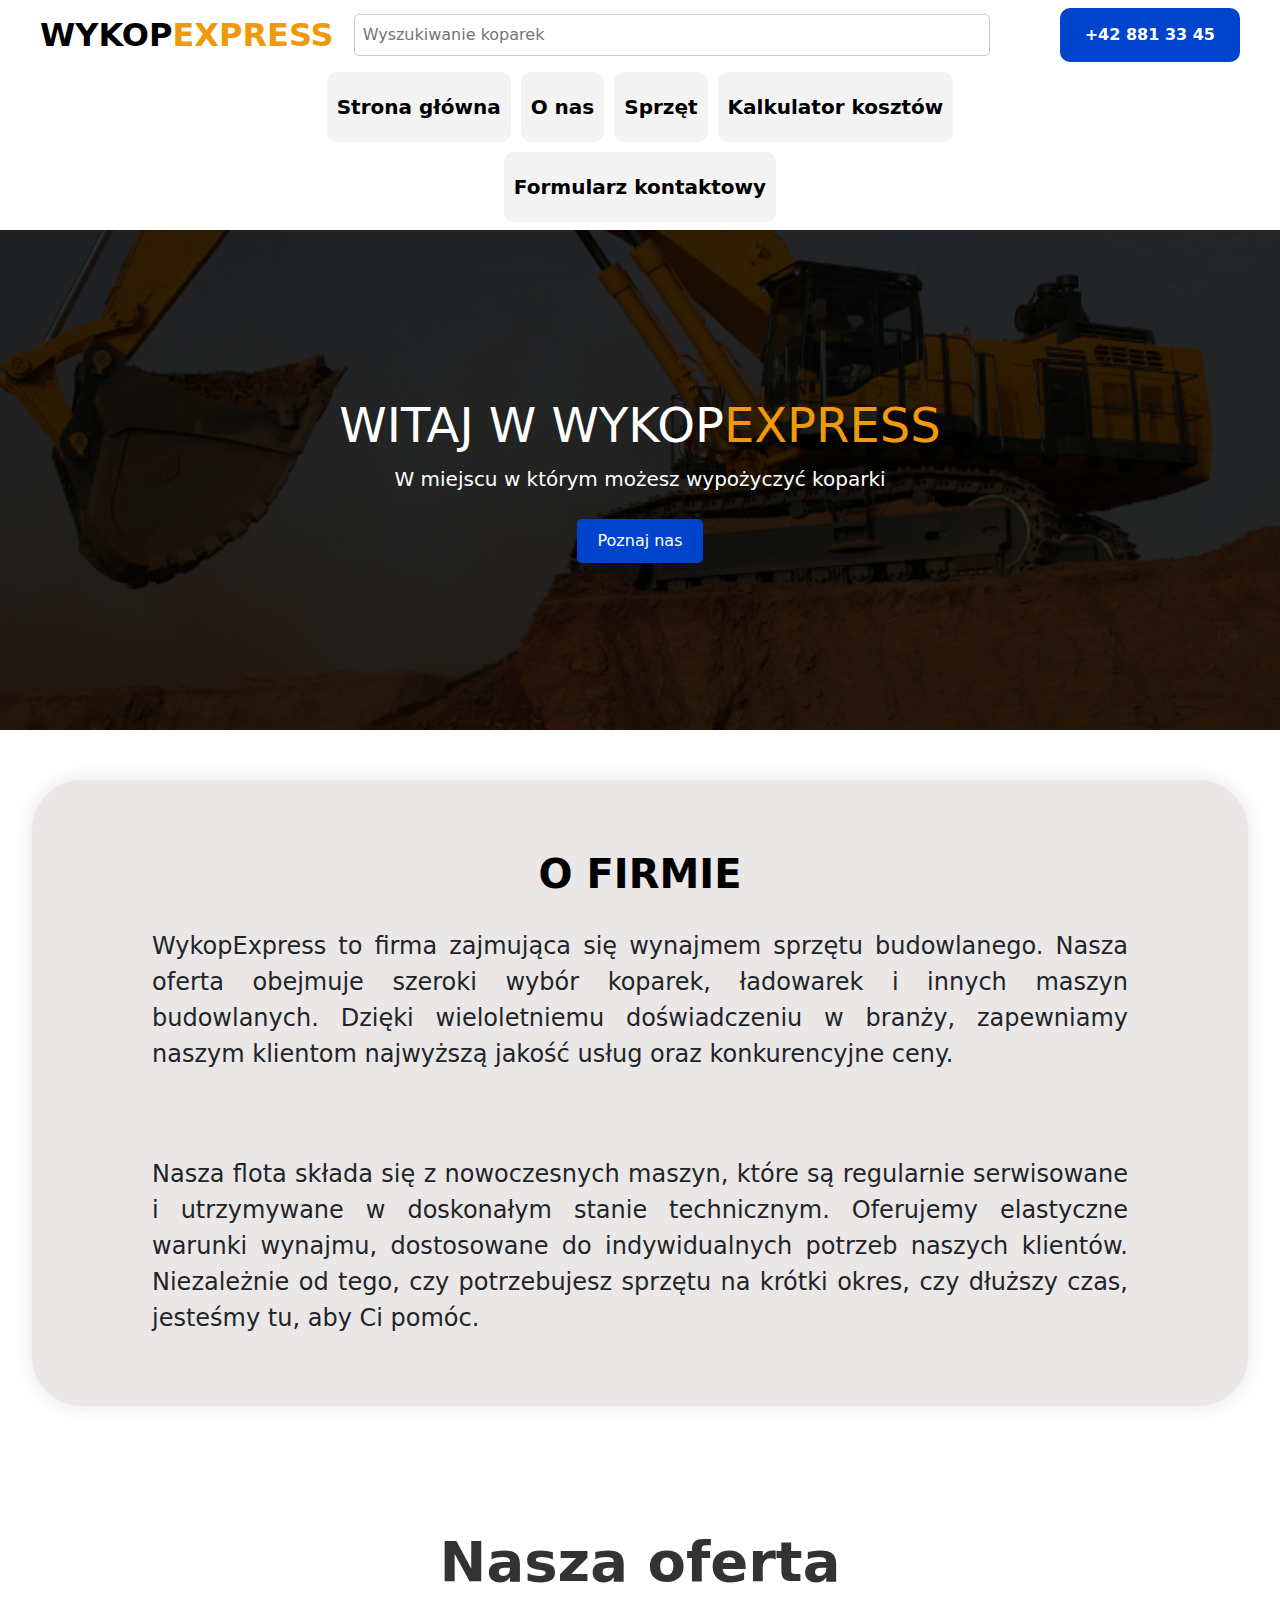
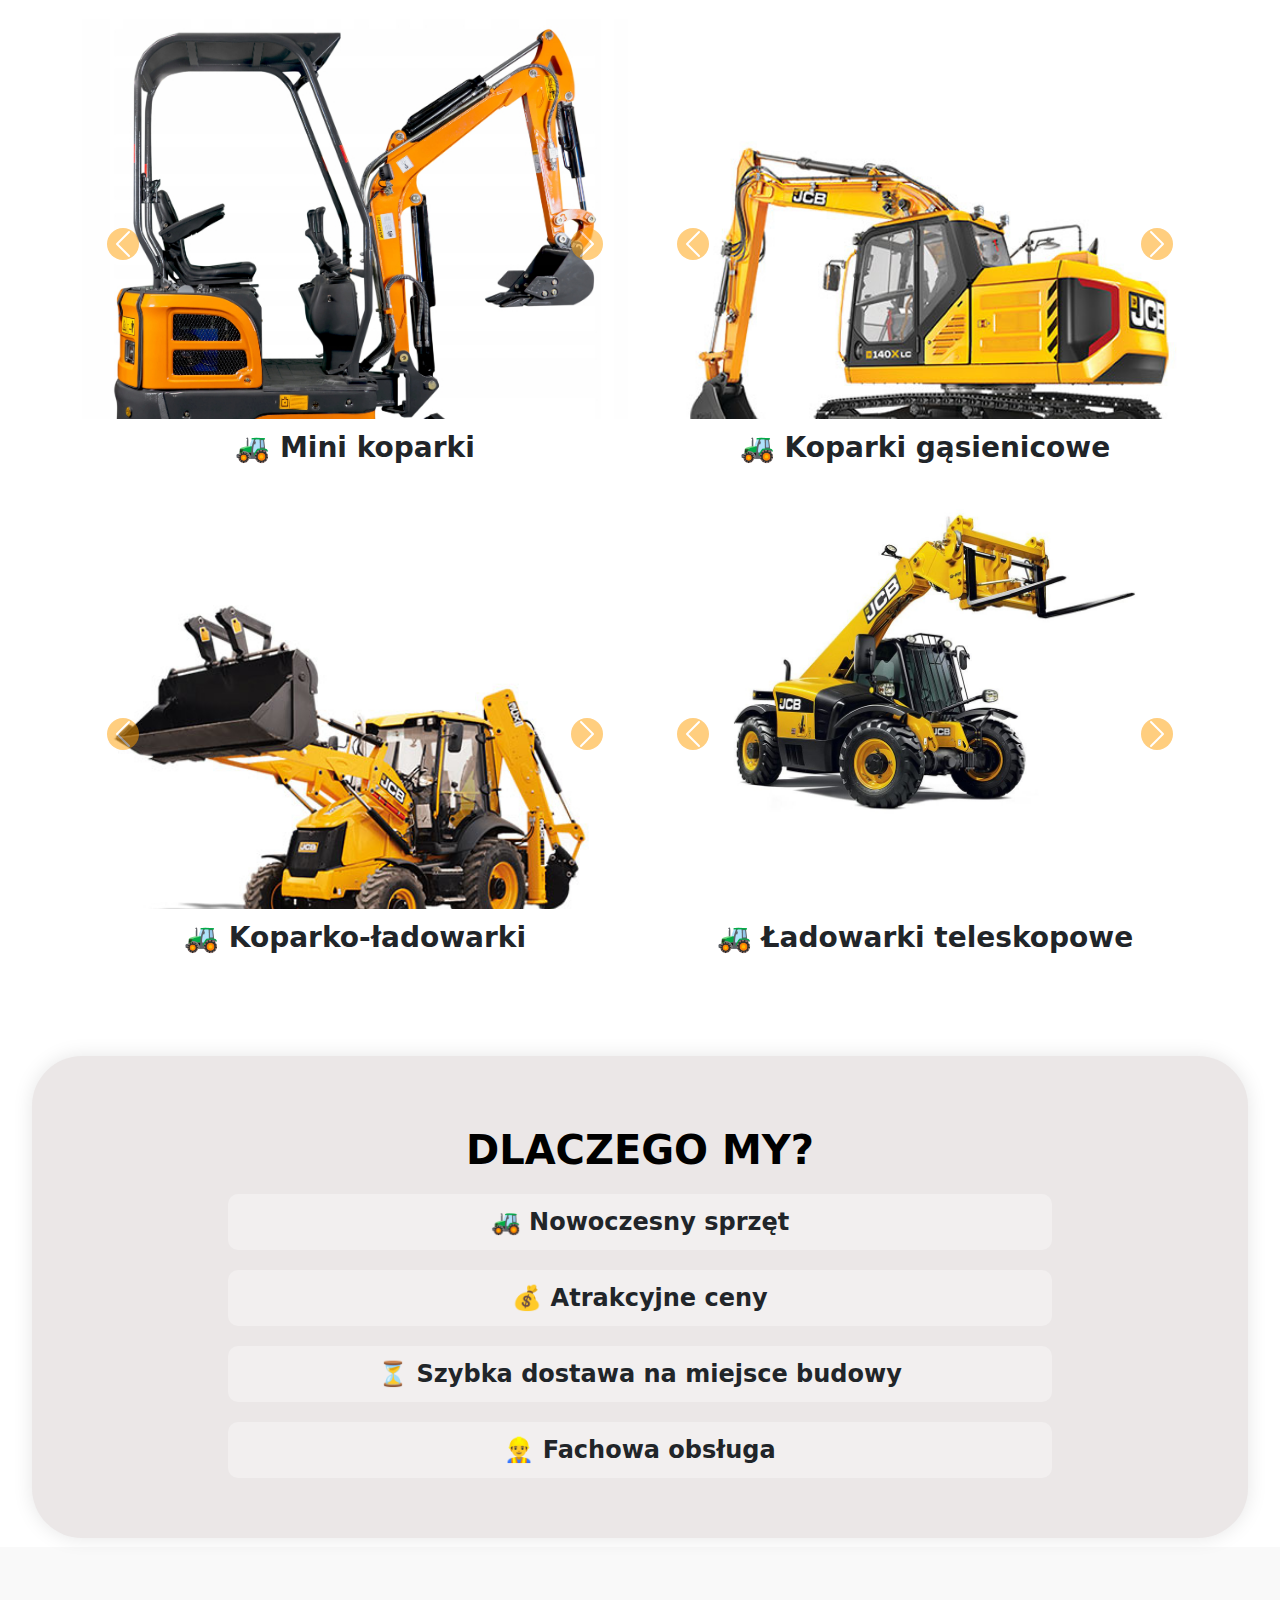
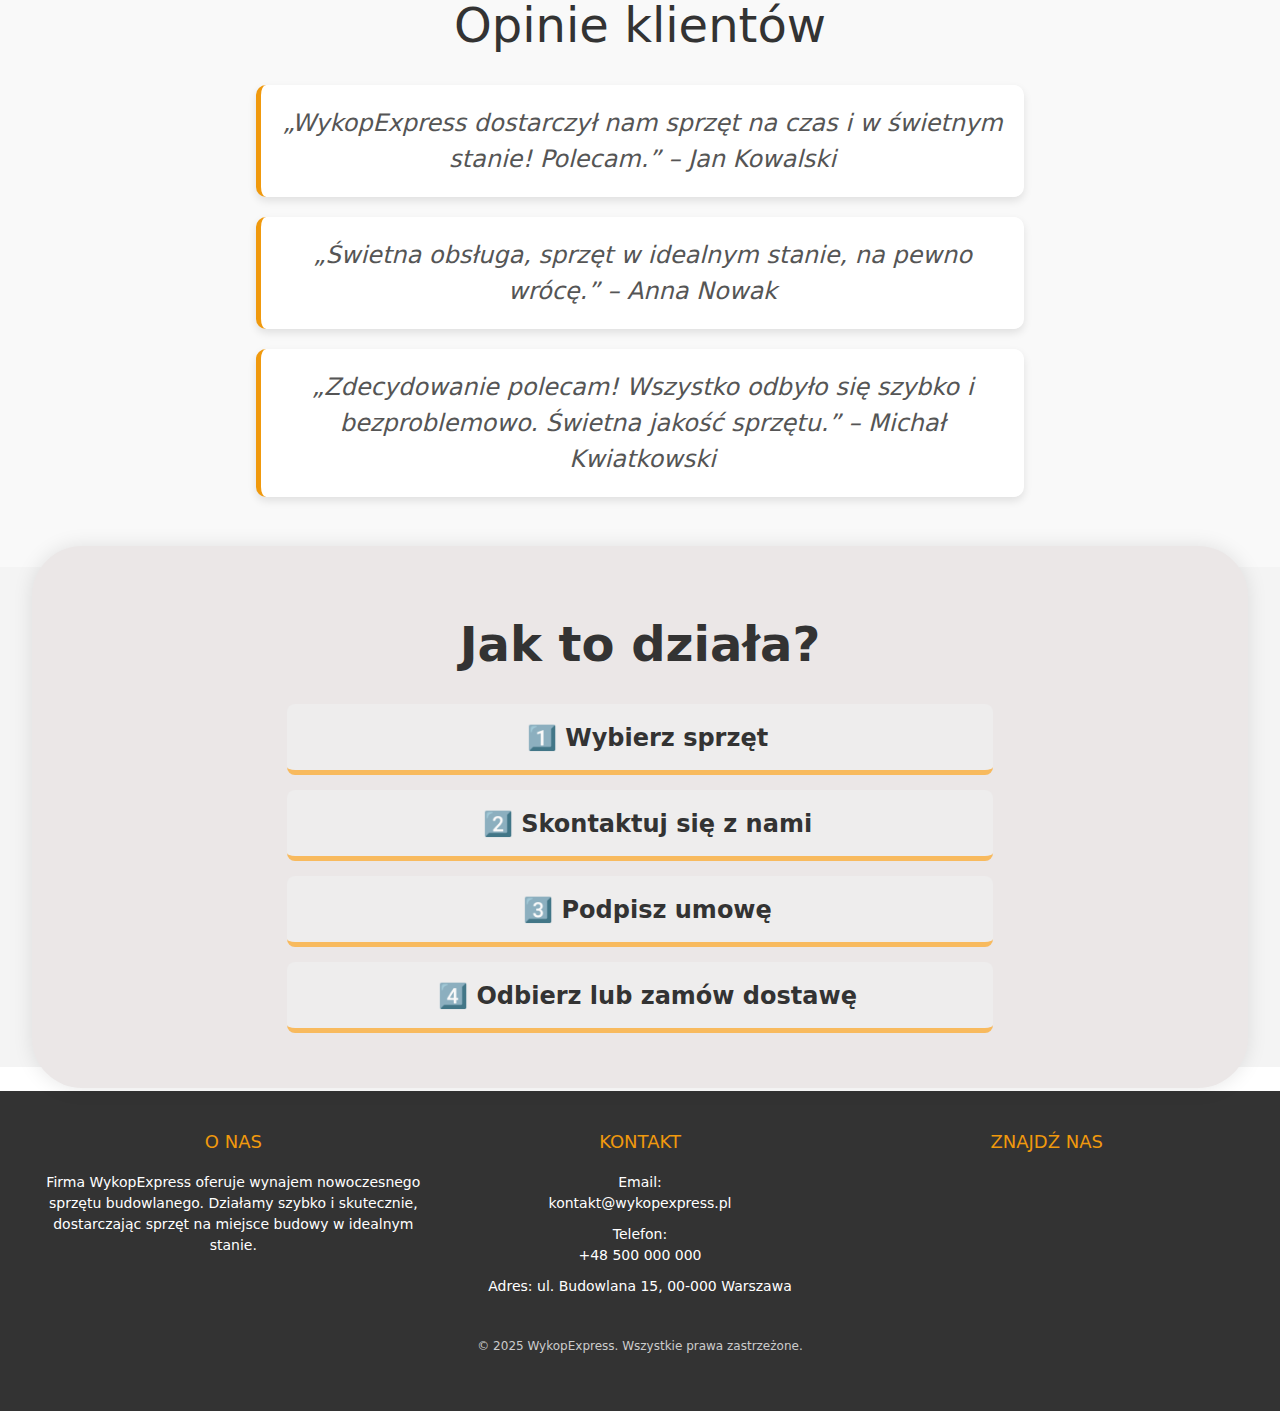
<file: index.html>
<!DOCTYPE html>
<html lang="pl">

<head>
    <meta charset="UTF-8">
    <meta name="viewport" content="width=device-width, initial-scale=1.0">
    <title>WykopExpress</title>
    <link rel="stylesheet" href="style.css">
    <link rel="preconnect" href="https://fonts.googleapis.com">
    <link rel="preconnect" href="https://fonts.gstatic.com" crossorigin>
    <link href="https://fonts.googleapis.com/css2?family=Roboto+Condensed:ital,wght@0,100..900;1,100..900&display=swap"
        rel="stylesheet">
    <link href="https://cdn.jsdelivr.net/npm/bootstrap@5.3.3/dist/css/bootstrap.min.css" rel="stylesheet"
        integrity="sha384-QWTKZyjpPEjISv5WaRU9OFeRpok6YctnYmDr5pNlyT2bRjXh0JMhjY6hW+ALEwIH" crossorigin="anonymous">
</head>

<body>
    <nav class="navbar">
        <div class="nav-container">
            <div class="logo">WYKOP<span class="main-color">EXPRESS</span></div>
            <div class="search-bar">
                <input type="text" placeholder="Wyszukiwanie koparek">
            </div>
            <a href="#" class="contact">+42 881 33 45</a>
        </div>
        <div class="menu">
            <a href="#">Strona główna</a>
            <a href="onas.html">O nas</a>
            <a href="sprzet.html">Sprzęt</a>
            <a href="kalkulator.html">Kalkulator kosztów</a>
            <a href="formularz.html">Formularz kontaktowy</a>
        </div>
    </nav>

    <section class="hero-img" id="home">
        <div class="hero-text">
            <h1>Witaj w Wykop<span class="main-color">EXPRESS</span></h1>
            <p>W miejscu w którym możesz wypożyczyć koparki</p>
            <a href="#" class="hero-button">Poznaj nas</a>
        </div>
        <div class="hero-shadow"></div>
    </section>
    <section class="o-nas">
        <div class="back">
            <h1 class="maintext">O firmie</h1>
            <p class="text-p">WykopExpress to firma zajmująca się wynajmem sprzętu budowlanego. Nasza oferta obejmuje
                szeroki wybór koparek, ładowarek i innych maszyn budowlanych. Dzięki wieloletniemu doświadczeniu w
                branży, zapewniamy naszym klientom najwyższą jakość usług oraz konkurencyjne ceny.</p><br>
            <p class="text-p">Nasza flota składa się z nowoczesnych maszyn, które są regularnie serwisowane i
                utrzymywane w doskonałym stanie technicznym. Oferujemy elastyczne warunki wynajmu, dostosowane do
                indywidualnych potrzeb naszych klientów. Niezależnie od tego, czy potrzebujesz sprzętu na krótki okres,
                czy dłuższy czas, jesteśmy tu, aby Ci pomóc.</p>
        </div>
    </section><br>

    <section class="offer-section container text-center py-5">
        <h1 class="offer-title display-4 mb-4 fw-bold">Nasza oferta</h1>
        <div class="row justify-content-center">
            <div class="col-md-6 mb-4">
                <div id="miniKoparkaCarousel" class="carousel slide" data-bs-ride="carousel">
                    <div class="carousel-inner">
                        <div class="carousel-item active">
                            <img src="./img/mini1.jpg" class="d-block w-100" alt="Mini koparka 1">
                        </div>
                        <div class="carousel-item">
                            <img src="./img/mini2.jpg" class="d-block w-100" alt="Mini koparka 2">
                        </div>
                        <div class="carousel-item">
                            <img src="./img/mini3.jpg" class="d-block w-100" alt="Mini koparka 3">
                        </div>
                    </div>
                    <button class="carousel-control-prev" type="button" data-bs-target="#miniKoparkaCarousel" data-bs-slide="prev">
                        <span class="carousel-control-prev-icon" aria-hidden="true"></span>
                        <span class="visually-hidden">Previous</span>
                    </button>
                    <button class="carousel-control-next" type="button" data-bs-target="#miniKoparkaCarousel" data-bs-slide="next">
                        <span class="carousel-control-next-icon" aria-hidden="true"></span>
                        <span class="visually-hidden">Next</span>
                    </button>
                    <p class="mt-2 fw-bold fs-3">🚜 Mini koparki</p>
                </div>
            </div>
            <div class="col-md-6 mb-4">
                <div id="koparkaGasienicowaCarousel" class="carousel slide" data-bs-ride="carousel">
                    <div class="carousel-inner">
                        <div class="carousel-item active">
                            <img src="./img/gas1.jpg" class="d-block w-100" alt="Koparka gąsienicowa 1">
                        </div>
                        <div class="carousel-item">
                            <img src="./img/gas2.jpg" class="d-block w-100" alt="Koparka gąsienicowa 2">
                        </div>
                        <div class="carousel-item">
                            <img src="./img/gas3.jpg" class="d-block w-100" alt="Koparka gąsienicowa 3">
                        </div>
                    </div>
                    <button class="carousel-control-prev" type="button" data-bs-target="#koparkaGasienicowaCarousel" data-bs-slide="prev">
                        <span class="carousel-control-prev-icon" aria-hidden="true"></span>
                        <span class="visually-hidden">Previous</span>
                    </button>
                    <button class="carousel-control-next" type="button" data-bs-target="#koparkaGasienicowaCarousel" data-bs-slide="next">
                        <span class="carousel-control-next-icon" aria-hidden="true"></span>
                        <span class="visually-hidden">Next</span>
                    </button>
                    <p class="mt-2 fw-bold fs-3" >🚜 Koparki gąsienicowe</p>
                </div>
            </div>
            <div class="col-md-6 mb-4">
                <div id="koparkoLadowarkaCarousel" class="carousel slide" data-bs-ride="carousel">
                    <div class="carousel-inner">
                        <div class="carousel-item active">
                            <img src="./img/lad1.jpg" class="d-block w-100" alt="Koparko-ładowarka 1">
                        </div>
                        <div class="carousel-item">
                            <img src="./img/lad2.jpg" class="d-block w-100" alt="Koparko-ładowarka 2">
                        </div>
                        <div class="carousel-item">
                            <img src="./img/lad3.jpg" class="d-block w-100" alt="Koparko-ładowarka 3">
                        </div>
                    </div>
                    <button class="carousel-control-prev" type="button" data-bs-target="#koparkoLadowarkaCarousel" data-bs-slide="prev">
                        <span class="carousel-control-prev-icon" aria-hidden="true"></span>
                        <span class="visually-hidden">Previous</span>
                    </button>
                    <button class="carousel-control-next" type="button" data-bs-target="#koparkoLadowarkaCarousel" data-bs-slide="next">
                        <span class="carousel-control-next-icon" aria-hidden="true"></span>
                        <span class="visually-hidden">Next</span>
                    </button>
                    <p class="mt-2 fw-bold fs-3">🚜 Koparko-ładowarki</p>
                </div>
            </div>
            <div class="col-md-6 mb-4">
                <div id="ladowarkaTeleskopowaCarousel" class="carousel slide" data-bs-ride="carousel">
                    <div class="carousel-inner">
                        <div class="carousel-item active">
                            <img src="./img/tel1.jpg" class="d-block w-100" alt="Ładowarka teleskopowa 1">
                        </div>
                        <div class="carousel-item">
                            <img src="./img/tel2.jpg" class="d-block w-100" alt="Ładowarka teleskopowa 2">
                        </div>
                        <div class="carousel-item">
                            <img src="./img/tel3.jpg" class="d-block w-100" alt="Ładowarka teleskopowa 3">
                        </div>
                    </div>
                    <button class="carousel-control-prev" type="button" data-bs-target="#ladowarkaTeleskopowaCarousel" data-bs-slide="prev">
                        <span class="carousel-control-prev-icon" aria-hidden="true"></span>
                        <span class="visually-hidden">Previous</span>
                    </button>
                    <button class="carousel-control-next" type="button" data-bs-target="#ladowarkaTeleskopowaCarousel" data-bs-slide="next">
                        <span class="carousel-control-next-icon" aria-hidden="true"></span>
                        <span class="visually-hidden">Next</span>
                    </button>
                    <p class="mt-2 fw-bold fs-3">🚜 Ładowarki teleskopowe</p>
                </div>
            </div>
        </div>
    </section>
    


    <section class="section3">
        <div class="back">
            <h1 class="maintext">Dlaczego my?</h1>
            <ul class="text-section3">
                <li>🚜 Nowoczesny sprzęt</li>
                <li>💰 Atrakcyjne ceny</li>
                <li>⏳ Szybka dostawa na miejsce budowy</li>
                <li>👷‍♂️ Fachowa obsługa</li>
            </ul>
        </div>
    </section>


    <section class="opinie-klientow">

        <h1>Opinie klientów</h1>
        <blockquote>
            <p>„WykopExpress dostarczył nam sprzęt na czas i w świetnym stanie! Polecam.” – Jan Kowalski</p>
        </blockquote>
        <blockquote>
            <p>„Świetna obsługa, sprzęt w idealnym stanie, na pewno wrócę.” – Anna Nowak</p>
        </blockquote>
        <blockquote>
            <p>„Zdecydowanie polecam! Wszystko odbyło się szybko i bezproblemowo. Świetna jakość sprzętu.” – Michał
                Kwiatkowski</p>
        </blockquote>
    </section>


    <section class="jak-to-dziala">
        <div class="back">
            <h1>Jak to działa?</h1>
            <ol>
                <li>1️⃣ Wybierz sprzęt</li>
                <li>2️⃣ Skontaktuj się z nami</li>
                <li>3️⃣ Podpisz umowę</li>
                <li>4️⃣ Odbierz lub zamów dostawę</li>
            </ol>
        </div>
    </section> <br>
    <footer class="footer">
        <div class="footer-container">
            <div class="footer-section">
                <h2>O nas</h2>
                <p>Firma WykopExpress oferuje wynajem nowoczesnego sprzętu budowlanego. Działamy szybko i skutecznie,
                    dostarczając sprzęt na miejsce budowy w idealnym stanie.</p>
            </div>

            <div class="footer-section">
                <h2>Kontakt</h2>
                <p>Email: <a href="mailto:kontakt@wykopexpress.pl">kontakt@wykopexpress.pl</a></p>
                <p>Telefon: <a href="tel:+48500000000">+48 500 000 000</a></p>
                <p>Adres: ul. Budowlana 15, 00-000 Warszawa</p>
            </div>

            <div class="footer-section">
                <h2>Znajdź nas</h2>
                <div class="social-icons">
                    <a href="#" class="fab fa-facebook-f" target="_blank"></a>
                    <a href="#" class="fab fa-twitter" target="_blank"></a>
                    <a href="#" class="fab fa-instagram" target="_blank"></a>
                    <a href="#" class="fab fa-linkedin-in" target="_blank"></a>
                </div>
            </div>
        </div>

        <div class="footer-bottom">
            <p>&copy; 2025 WykopExpress. Wszystkie prawa zastrzeżone.</p>
        </div>
    </footer>


</body>
<script src="https://cdn.jsdelivr.net/npm/bootstrap@5.3.3/dist/js/bootstrap.bundle.min.js" integrity="sha384-YvpcrYf0tY3lHB60NNkmXc5s9fDVZLESaAA55NDzOxhy9GkcIdslK1eN7N6jIeHz" crossorigin="anonymous"></script>

</html>
</file>
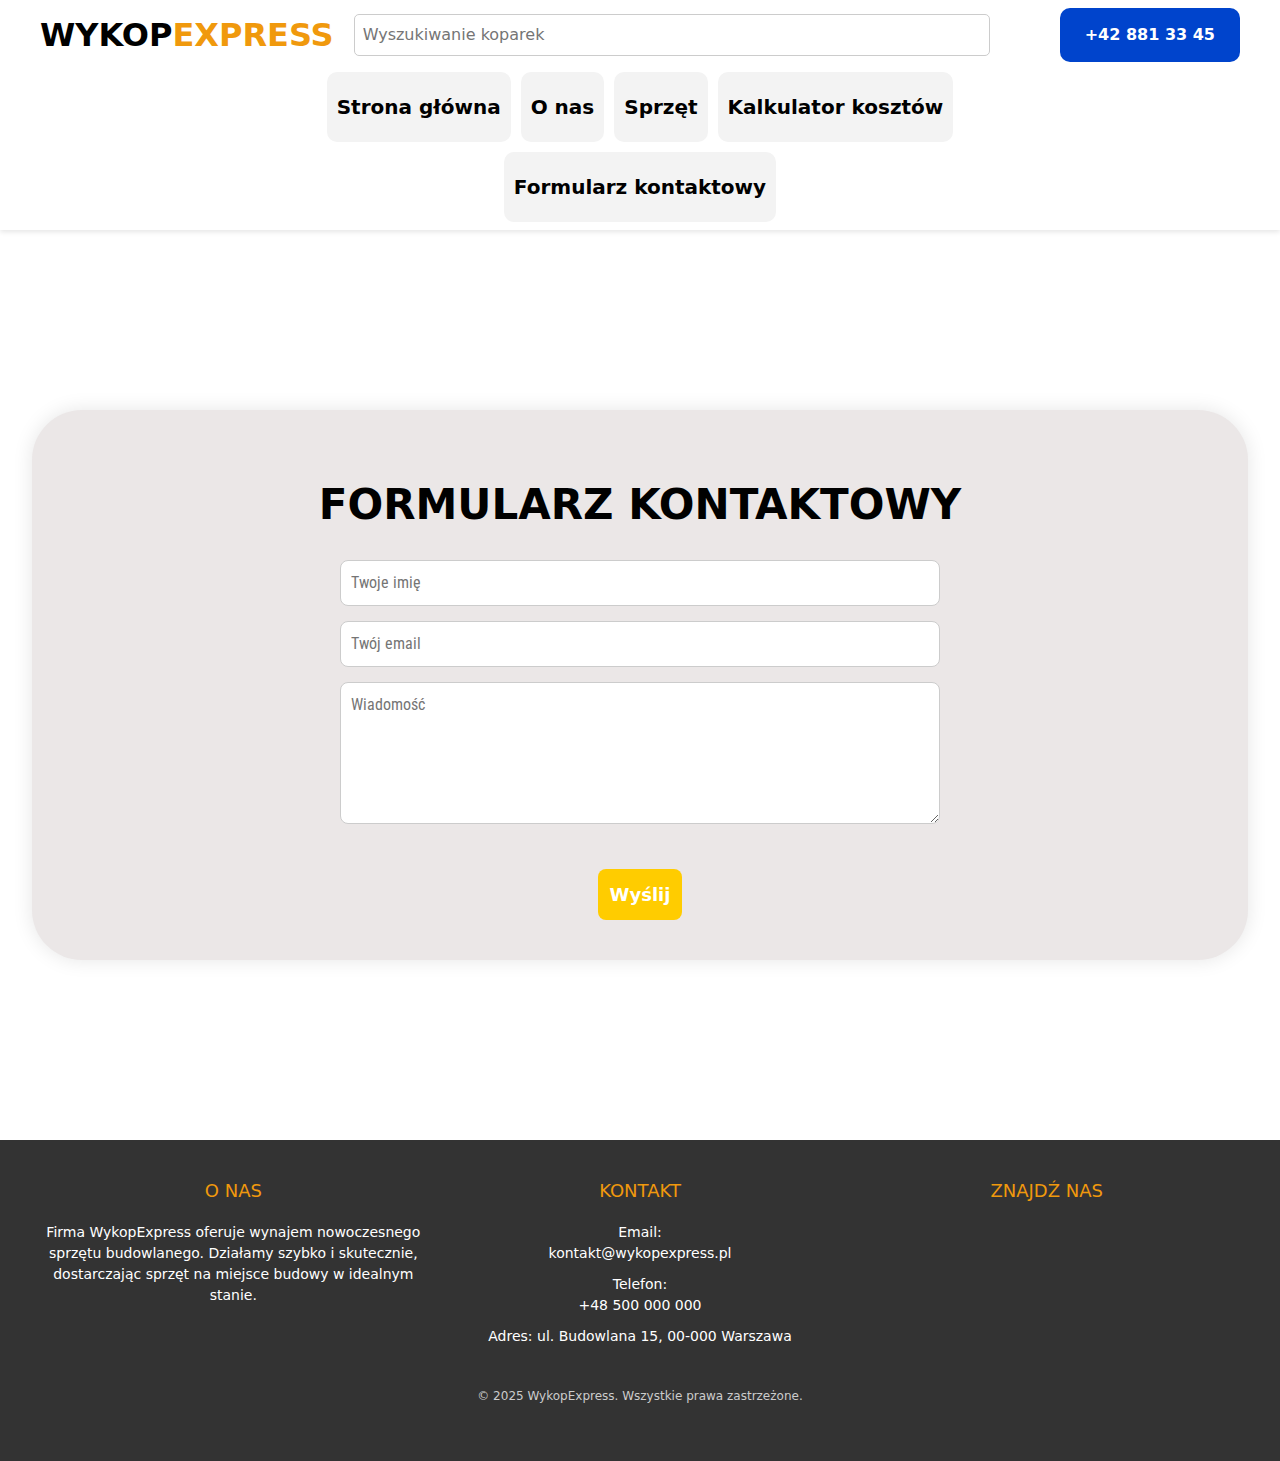
<file: formularz.html>
<!DOCTYPE html>
<html lang="pl">

<head>
    <meta charset="UTF-8">
    <meta name="viewport" content="width=device-width, initial-scale=1.0">
    <title>WykopExpress</title>
    <link rel="stylesheet" href="style.css">
    <link rel="preconnect" href="https://fonts.googleapis.com">
    <link rel="preconnect" href="https://fonts.gstatic.com" crossorigin>
    <link href="https://fonts.googleapis.com/css2?family=Roboto+Condensed:wght@100..900&display=swap" rel="stylesheet">
    <link href="https://cdn.jsdelivr.net/npm/bootstrap@5.3.3/dist/css/bootstrap.min.css" rel="stylesheet">
</head>

<body>
    <nav class="navbar">
        <div class="nav-container">
            <div class="logo">WYKOP<span class="main-color">EXPRESS</span></div>
            <div class="search-bar">
                <input type="text" placeholder="Wyszukiwanie koparek">
            </div>
            <a href="tel:+42 881 33 45" class="contact">+42 881 33 45</a>
        </div>
        <div class="menu">
            <a href="index.html">Strona główna</a>
            <a href="onas.html">O nas</a>
            <a href="sprzet.html">Sprzęt</a>
            <a href="kalkulator.html">Kalkulator kosztów</a>
            <a href="kontakt.php">Formularz kontaktowy</a>
        </div>
    </nav>

    <section class="kontakt">
        <div class="back">
            <h2 class="sekcja-naglowek">Formularz kontaktowy</h2>
            <form action="kontakt.php" method="POST" class="formularz-kontaktowy">
                <input type="text" name="imie" placeholder="Twoje imię" required>
                <input type="email" name="email" placeholder="Twój email" required>
                <textarea name="wiadomosc" placeholder="Wiadomość" rows="5" required></textarea>
                <button type="submit" class="przycisk">Wyślij</button>
            </form>
        </div>
    </section>

    <footer class="footer">
        <div class="footer-container">
            <div class="footer-section">
                <h2>O nas</h2>
                <p>Firma WykopExpress oferuje wynajem nowoczesnego sprzętu budowlanego. Działamy szybko i skutecznie,
                    dostarczając sprzęt na miejsce budowy w idealnym stanie.</p>
            </div>
            <div class="footer-section">
                <h2>Kontakt</h2>
                <p>Email: <a href="mailto:kontakt@wykopexpress.pl">kontakt@wykopexpress.pl</a></p>
                <p>Telefon: <a href="tel:+48500000000">+48 500 000 000</a></p>
                <p>Adres: ul. Budowlana 15, 00-000 Warszawa</p>
            </div>
            <div class="footer-section">
                <h2>Znajdź nas</h2>
                <div class="social-icons">
                    <a href="#" class="fab fa-facebook-f"></a>
                    <a href="#" class="fab fa-twitter"></a>
                    <a href="#" class="fab fa-instagram"></a>
                    <a href="#" class="fab fa-linkedin-in"></a>
                </div>
            </div>
        </div>
        <div class="footer-bottom">
            <p>&copy; 2025 WykopExpress. Wszystkie prawa zastrzeżone.</p>
        </div>
    </footer>

    <script src="https://cdn.jsdelivr.net/npm/bootstrap@5.3.3/dist/js/bootstrap.bundle.min.js"></script>
</body>

</html>
</file>
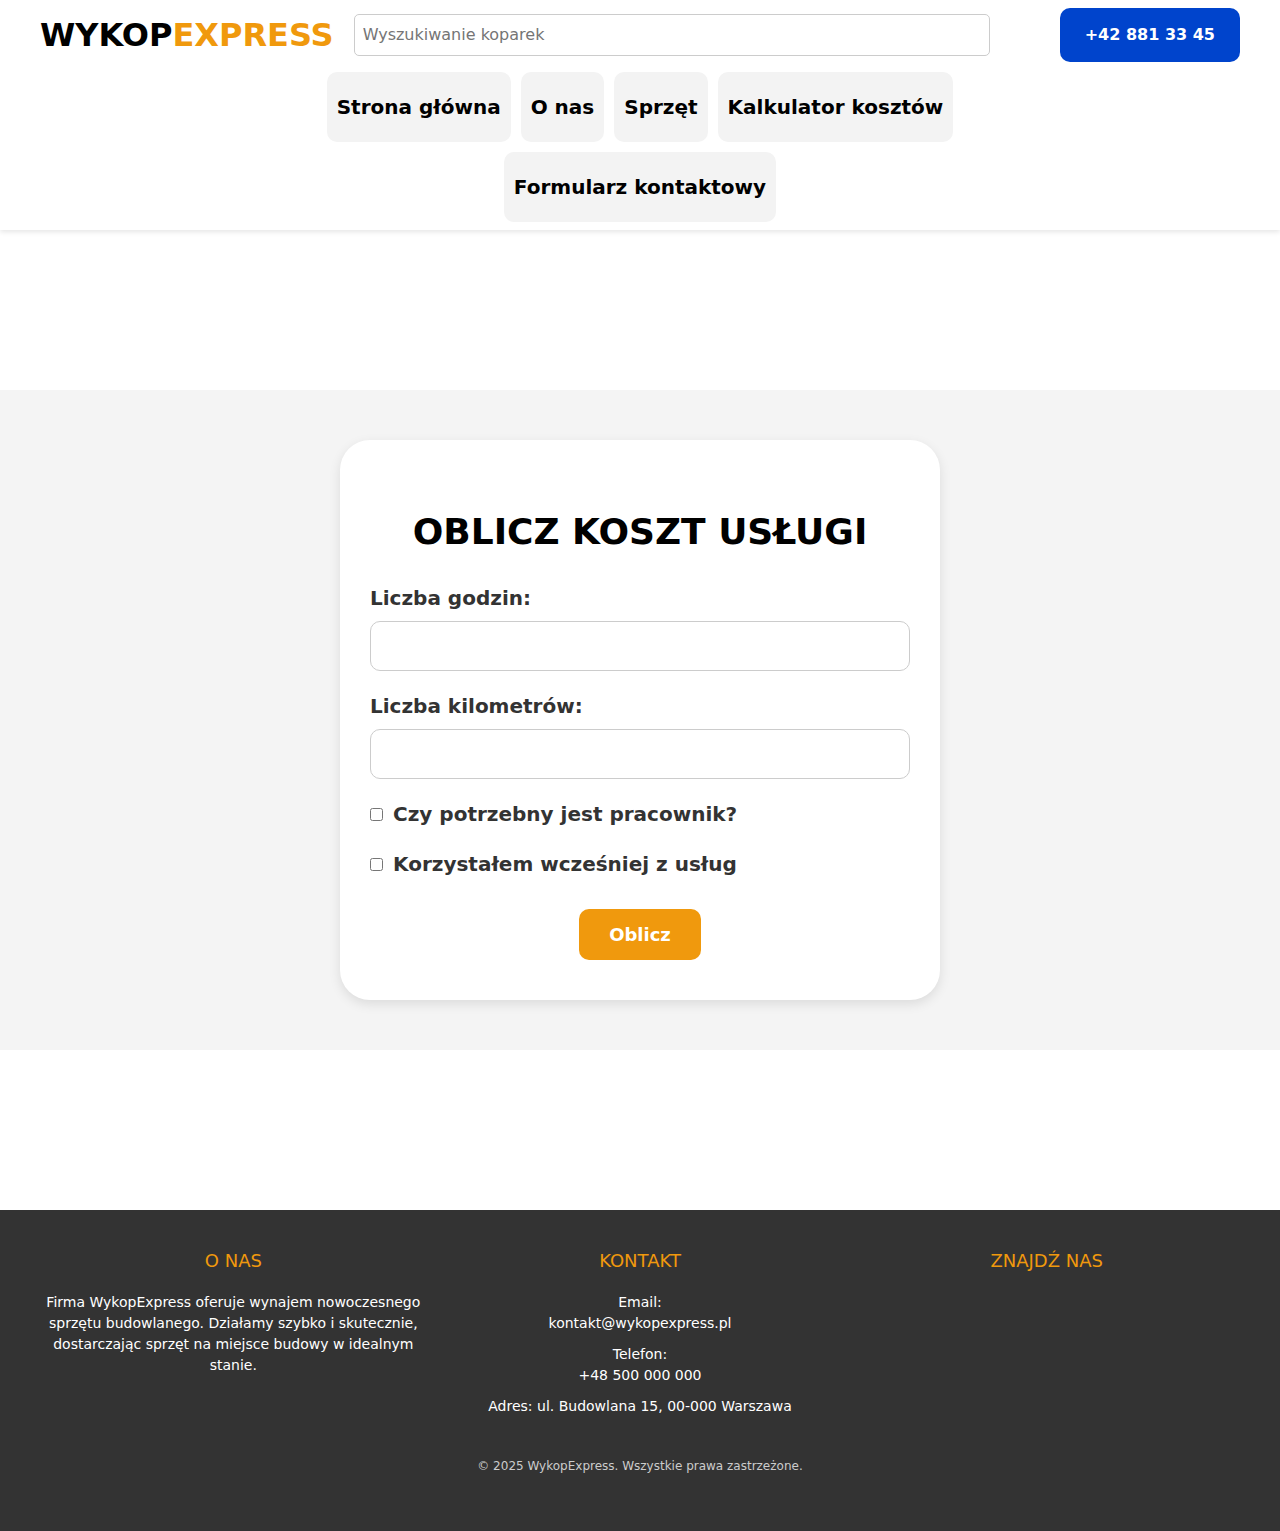
<file: kalkulator.html>
<!DOCTYPE html>
<html lang="pl">

<head>
    <meta charset="UTF-8">
    <meta name="viewport" content="width=device-width, initial-scale=1.0">
    <title>WykopExpress</title>
    <link rel="stylesheet" href="style.css">
    <link rel="preconnect" href="https://fonts.googleapis.com">
    <link rel="preconnect" href="https://fonts.gstatic.com" crossorigin>
    <link href="https://fonts.googleapis.com/css2?family=Roboto+Condensed:ital,wght@0,100..900;1,100..900&display=swap"
        rel="stylesheet">
    <link href="https://cdn.jsdelivr.net/npm/bootstrap@5.3.3/dist/css/bootstrap.min.css" rel="stylesheet"
        integrity="sha384-QWTKZyjpPEjISv5WaRU9OFeRpok6YctnYmDr5pNlyT2bRjXh0JMhjY6hW+ALEwIH" crossorigin="anonymous">
</head>

<body>
    <nav class="navbar">
        <div class="nav-container">
            <div class="logo">WYKOP<span class="main-color">EXPRESS</span></div>
            <div class="search-bar">
                <input type="text" placeholder="Wyszukiwanie koparek">
            </div>
            <a href="#" class="contact">+42 881 33 45</a>
        </div>
        <div class="menu">
            <a href="index.html">Strona główna</a>
            <a href="onas.html">O nas</a>
            <a href="sprzet.html">Sprzęt</a>
            <a href="kalkulator.html">Kalkulator kosztów</a>
            <a href="formularz.html">Formularz kontaktowy</a>
        </div>
    </nav>

    <section class="form-section">
        <div class="form-container">
            <h1 class="maintext">Oblicz koszt usługi</h1>
            <form action="oblicz.php" method="post">
                <div class="form-group">
                    <label for="godziny">Liczba godzin:</label>
                    <input type="number" name="godziny" id="godziny" required>
                </div>

                <div class="form-group">
                    <label for="kilometry">Liczba kilometrów:</label>
                    <input type="number" name="kilometry" id="kilometry" required>
                </div>

                <div class="form-group checkbox-group">
                    <input type="checkbox" name="pracownik" id="pracownik">
                    <label for="pracownik">Czy potrzebny jest pracownik?</label>
                </div>

                <div class="form-group checkbox-group">
                    <input type="checkbox" name="korzystal" id="korzystal" onchange="toggleLiczbaUslug()">
                    <label for="korzystal">Korzystałem wcześniej z usług</label>
                </div>

                <div class="form-group" id="liczbaUslugDiv" style="display: none;">
                    <label for="liczba_uslug">Ile razy?</label>
                    <input type="number" name="liczba_uslug" id="liczba_uslug">
                </div>

                <button type="submit" class="przycisk">Oblicz</button>
            </form>
        </div>
    </section>

    <footer class="footer">
        <div class="footer-container">
            <div class="footer-section">
                <h2>O nas</h2>
                <p>Firma WykopExpress oferuje wynajem nowoczesnego sprzętu budowlanego. Działamy szybko i skutecznie,
                    dostarczając sprzęt na miejsce budowy w idealnym stanie.</p>
            </div>
            <div class="footer-section">
                <h2>Kontakt</h2>
                <p>Email: <a href="mailto:kontakt@wykopexpress.pl">kontakt@wykopexpress.pl</a></p>
                <p>Telefon: <a href="tel:+48500000000">+48 500 000 000</a></p>
                <p>Adres: ul. Budowlana 15, 00-000 Warszawa</p>
            </div>
            <div class="footer-section">
                <h2>Znajdź nas</h2>
                <div class="social-icons">
                    <a href="#" class="fab fa-facebook-f" target="_blank"></a>
                    <a href="#" class="fab fa-twitter" target="_blank"></a>
                    <a href="#" class="fab fa-instagram" target="_blank"></a>
                    <a href="#" class="fab fa-linkedin-in" target="_blank"></a>
                </div>
            </div>
        </div>
        <div class="footer-bottom">
            <p>&copy; 2025 WykopExpress. Wszystkie prawa zastrzeżone.</p>
        </div>
    </footer>

    <script>
        const params = new URLSearchParams(window.location.search); // Pobierz parametry z URL
        if (params.has('koszt')) { // Sprawdź, czy parametr 'koszt' istnieje
            const koszt = params.get('koszt');  // Pobierz wartość parametru 'koszt'
            const div = document.createElement('div');
            div.style.padding = '10px';
            div.style.background = '#d4edda';
            div.style.color = '#155724';
            div.style.border = '1px solid #c3e6cb';
            div.style.marginTop = '20px';
            div.textContent = 'Całkowity koszt usługi: ' + koszt + ' zł';

            const container = document.querySelector('.form-container');
            if (container) {    // Sprawdź, czy kontener formularza istnieje
                container.appendChild(div); // Dodaj nowy element do kontenera formularza
            }
        }

        function toggleLiczbaUslug() { 
            const checkbox = document.getElementById('korzystal');  // Pobiera element checkbox "korzystal"
            const liczbaUslugDiv = document.getElementById('liczbaUslugDiv');  // Pobiera div z polem do wpisania liczby usług
            const liczbaInput = document.getElementById('liczba_uslug');  // Pobiera sam input z liczbą usług

            if (checkbox.checked) {  // Sprawdza, czy checkbox jest zaznaczony (true/false)
                liczbaUslugDiv.style.display = 'block';  // Jeśli zaznaczony — pokazuje div z polem do wpisania liczby
                liczbaInput.required = true;  // Ustawia, że pole jest teraz wymagane (musisz coś wpisać)
            } else {
                liczbaUslugDiv.style.display = 'none';  // Jeśli odznaczony — ukrywa ten div z polem
                liczbaInput.value = 0;  // Resetuje wartość pola do 0 (czyli brak wcześniejszych usług)
                liczbaInput.required = false;  // Ustawia, że pole NIE jest wymagane
            }
        }



        window.onload = toggleLiczbaUslug; 

    </script>


    <script src="https://cdn.jsdelivr.net/npm/bootstrap@5.3.3/dist/js/bootstrap.bundle.min.js"
        integrity="sha384-YvpcrYf0tY3lHB60NNkmXc5s9fDVZLESaAA55NDzOxhy9GkcIdslK1eN7N6jIeHz"
        crossorigin="anonymous"></script>
</body>

</html>
</file>
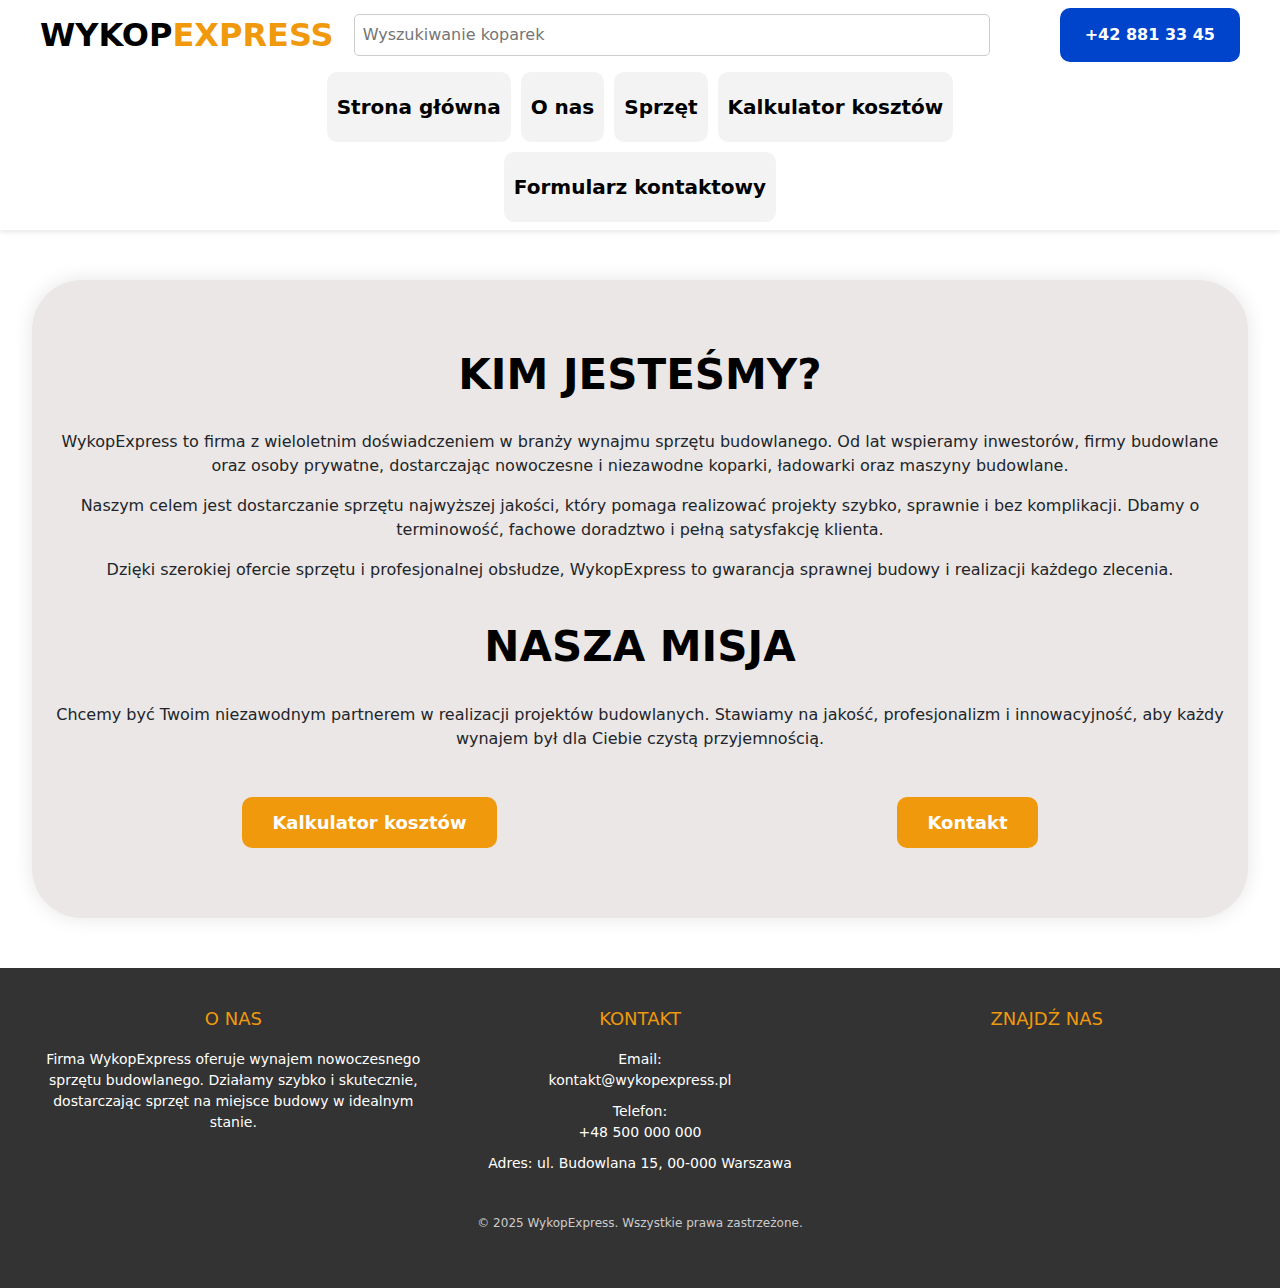
<file: onas.html>
<!DOCTYPE html>
<html lang="pl">

<head>
    <meta charset="UTF-8" />
    <meta name="viewport" content="width=device-width, initial-scale=1" />
    <title>WykopExpress - O nas</title>
    <link rel="stylesheet" href="style.css" />
    <link rel="preconnect" href="https://fonts.googleapis.com" />
    <link rel="preconnect" href="https://fonts.gstatic.com" crossorigin />
    <link href="https://fonts.googleapis.com/css2?family=Roboto+Condensed:ital,wght@0,100..900;1,100..900&display=swap" rel="stylesheet" />
    <link href="https://cdn.jsdelivr.net/npm/bootstrap@5.3.3/dist/css/bootstrap.min.css" rel="stylesheet" crossorigin="anonymous" />
</head>

<body>
    <nav class="navbar">
        <div class="nav-container">
            <div class="logo">WYKOP<span class="main-color">EXPRESS</span></div>
            <div class="search-bar">
                <input type="text" placeholder="Wyszukiwanie koparek" />
            </div>
            <a href="#" class="contact">+42 881 33 45</a>
        </div>
        <div class="menu">
            <a href="index.html">Strona główna</a>
            <a href="ons.html" class="active">O nas</a>
            <a href="sprzet.html">Sprzęt</a>
            <a href="kalkulator.html">Kalkulator kosztów</a>
            <a href="formularz.html">Formularz kontaktowy</a>
        </div>
    </nav>

    <section class="o-nas">
        <div class="back">
            <h2 class="sekcja-naglowek">Kim jesteśmy?</h2>
            <p class="opis-firmy">
                WykopExpress to firma z wieloletnim doświadczeniem w branży wynajmu sprzętu budowlanego.
                Od lat wspieramy inwestorów, firmy budowlane oraz osoby prywatne, dostarczając nowoczesne i
                niezawodne koparki, ładowarki oraz maszyny budowlane.
            </p>
            <p class="opis-firmy">
                Naszym celem jest dostarczanie sprzętu najwyższej jakości, który pomaga realizować projekty
                szybko, sprawnie i bez komplikacji. Dbamy o terminowość, fachowe doradztwo i pełną
                satysfakcję klienta.
            </p>
            <p class="opis-firmy">
                Dzięki szerokiej ofercie sprzętu i profesjonalnej obsłudze, WykopExpress to gwarancja
                sprawnej budowy i realizacji każdego zlecenia.
            </p>

            <h2 class="sekcja-naglowek" style="margin-top:40px;">Nasza misja</h2>
            <p class="opis-firmy">
                Chcemy być Twoim niezawodnym partnerem w realizacji projektów budowlanych. Stawiamy na
                jakość, profesjonalizm i innowacyjność, aby każdy wynajem był dla Ciebie czystą przyjemnością.
            </p>

            <div class="przyciski">
                <button class="przycisk" onclick="window.location.href='kalkulator.html'">Kalkulator kosztów</button>
                <button class="przycisk" onclick="window.location.href='kontakt.html'">Kontakt</button>
            </div>
        </div>
    </section>

    <footer class="footer">
        <div class="footer-container">
            <div class="footer-section">
                <h2>O nas</h2>
                <p>Firma WykopExpress oferuje wynajem nowoczesnego sprzętu budowlanego. Działamy szybko i skutecznie, dostarczając sprzęt na miejsce budowy w idealnym stanie.</p>
            </div>
            <div class="footer-section">
                <h2>Kontakt</h2>
                <p>Email: <a href="mailto:kontakt@wykopexpress.pl">kontakt@wykopexpress.pl</a></p>
                <p>Telefon: <a href="tel:+48500000000">+48 500 000 000</a></p>
                <p>Adres: ul. Budowlana 15, 00-000 Warszawa</p>
            </div>
            <div class="footer-section">
                <h2>Znajdź nas</h2>
                <div class="social-icons">
                    <a href="#" class="fab fa-facebook-f" target="_blank"></a>
                    <a href="#" class="fab fa-twitter" target="_blank"></a>
                    <a href="#" class="fab fa-instagram" target="_blank"></a>
                    <a href="#" class="fab fa-linkedin-in" target="_blank"></a>
                </div>
            </div>
        </div>
        <div class="footer-bottom">
            <p>&copy; 2025 WykopExpress. Wszystkie prawa zastrzeżone.</p>
        </div>
    </footer>

</body>

<script src="https://cdn.jsdelivr.net/npm/bootstrap@5.3.3/dist/js/bootstrap.bundle.min.js"
    crossorigin="anonymous"></script>

</html>
</file>
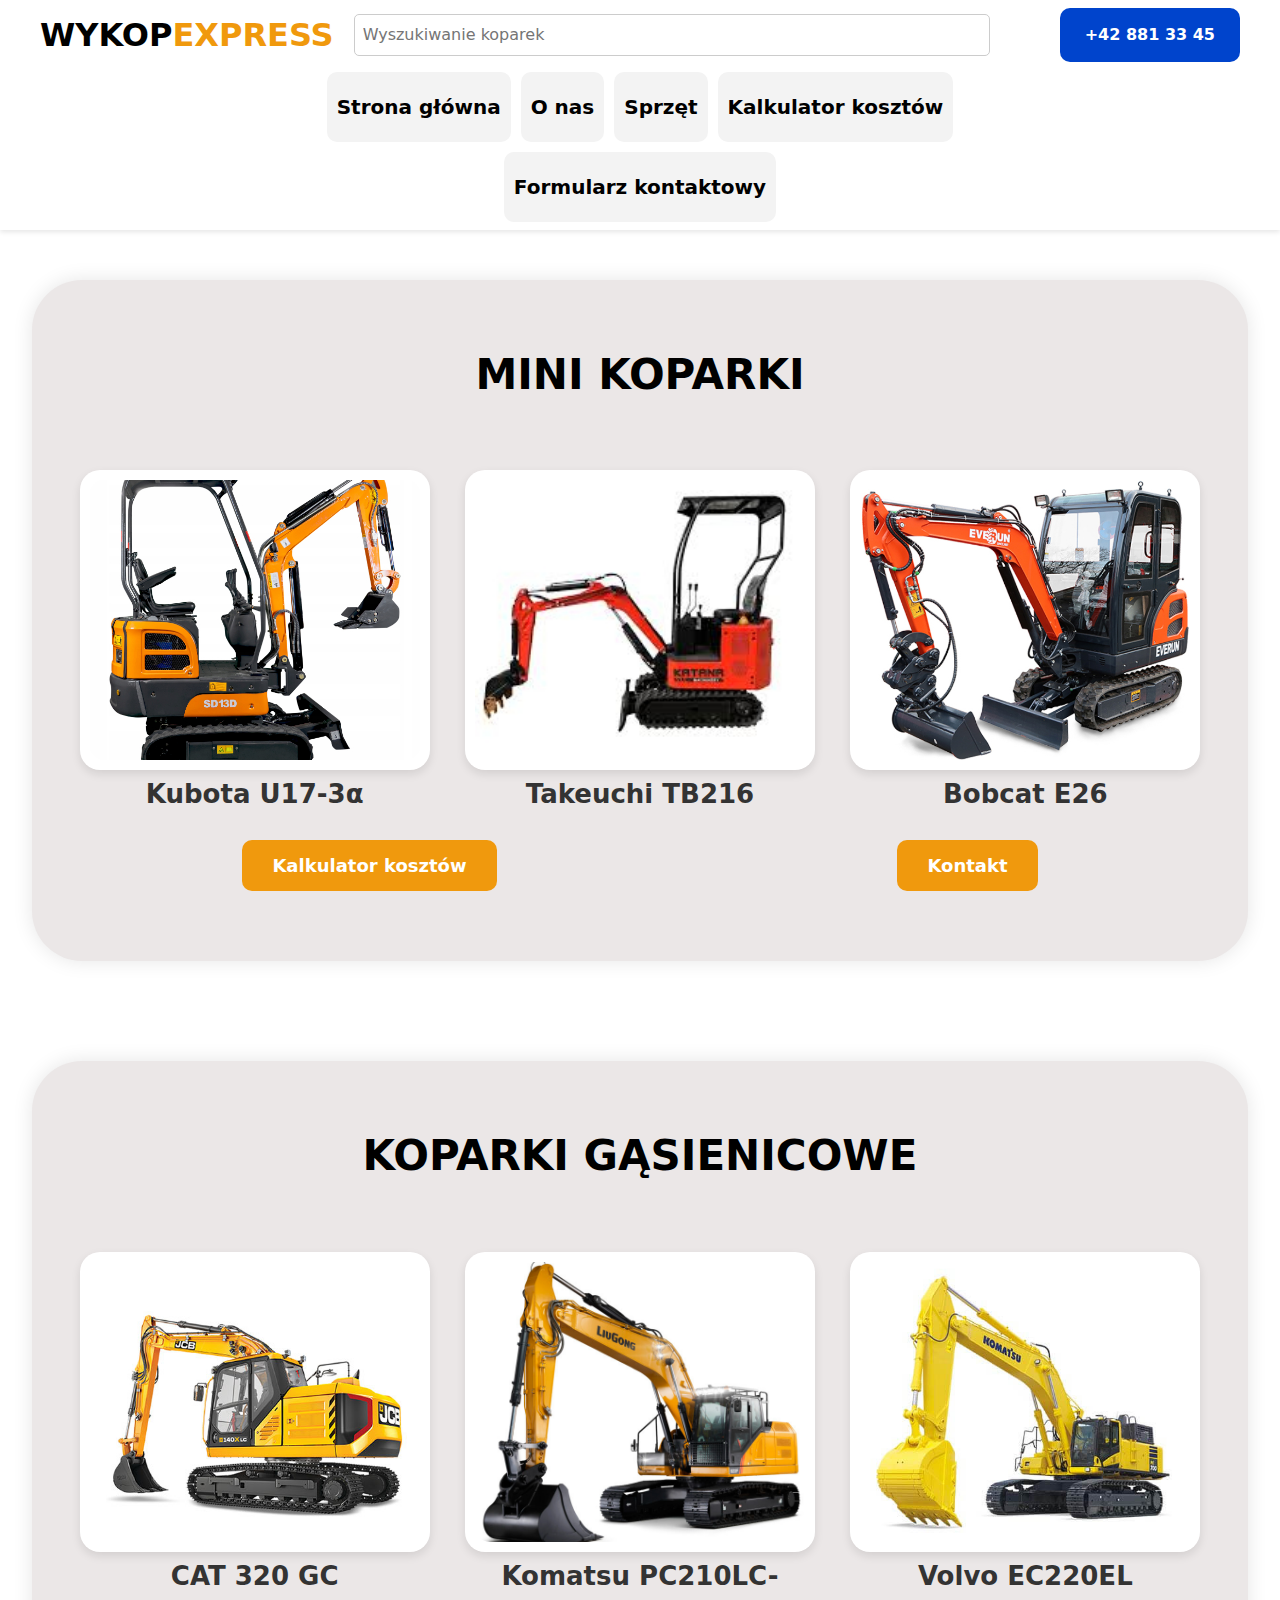
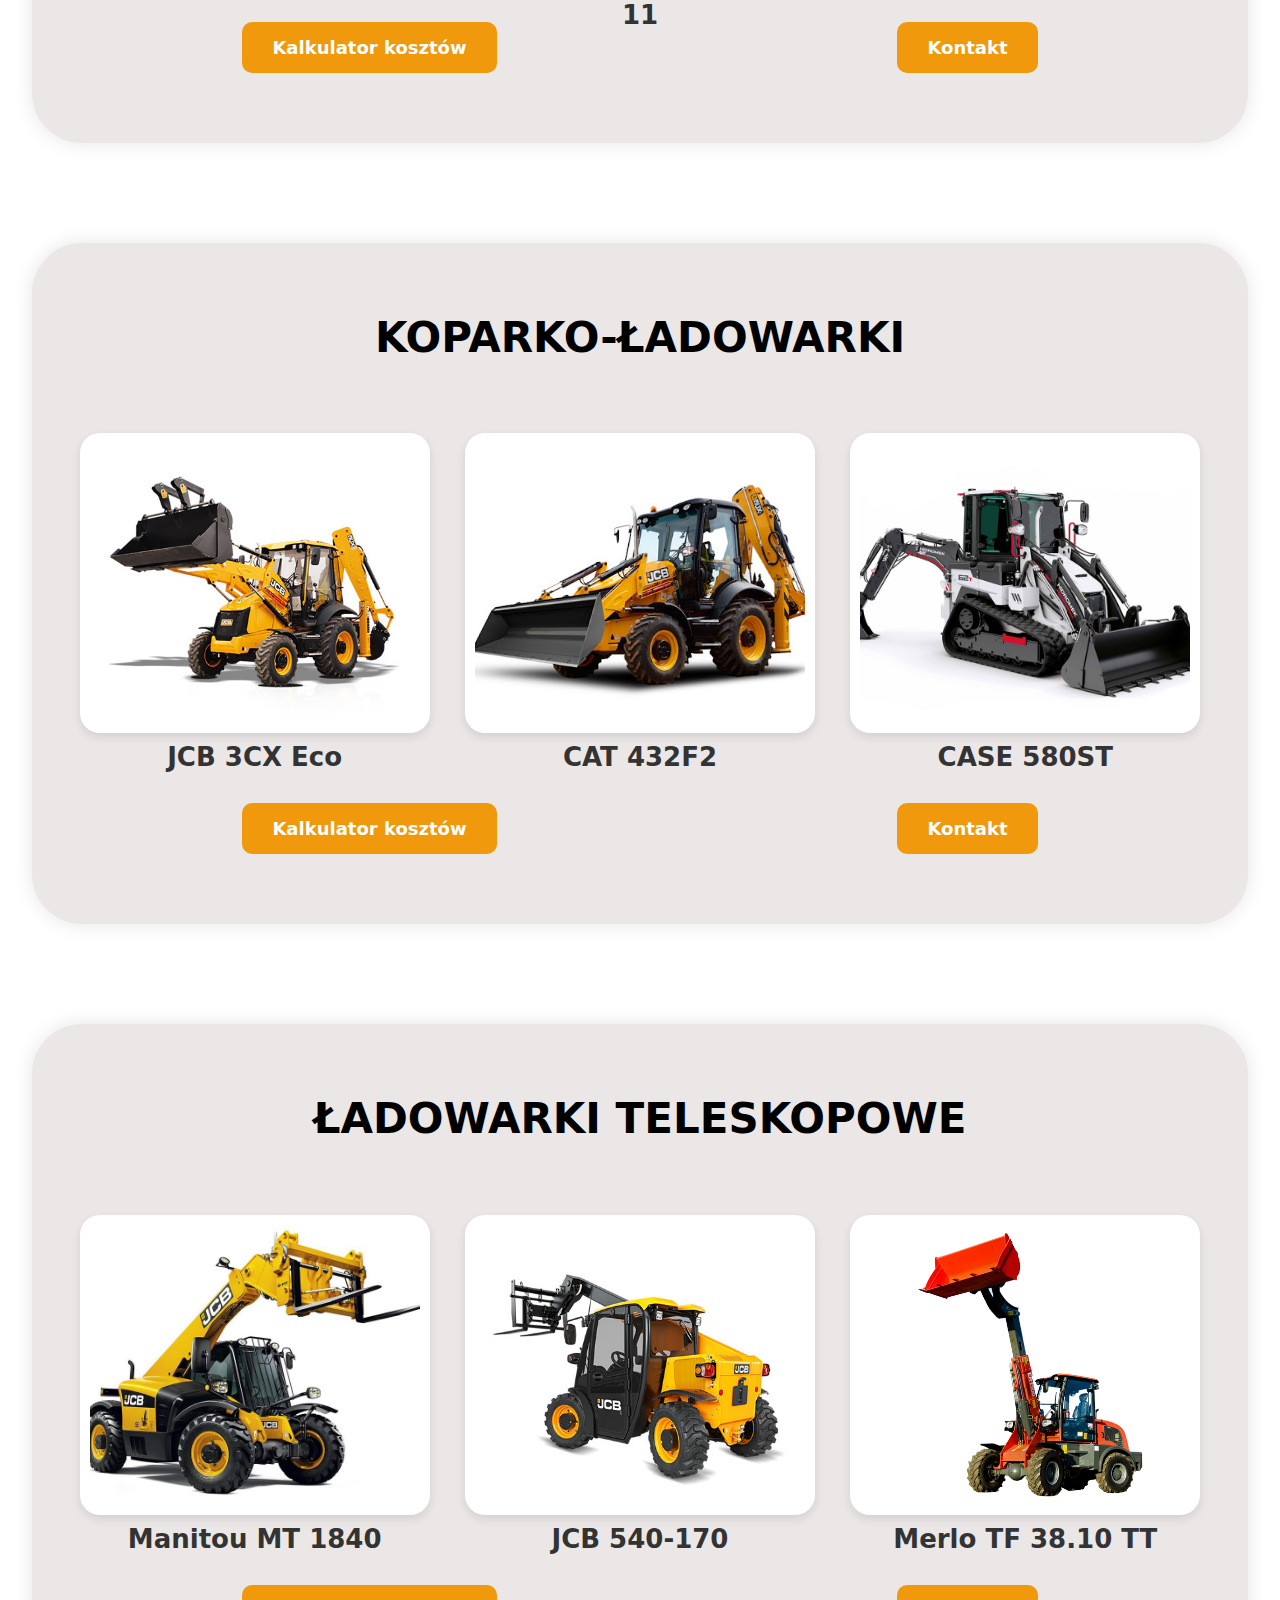
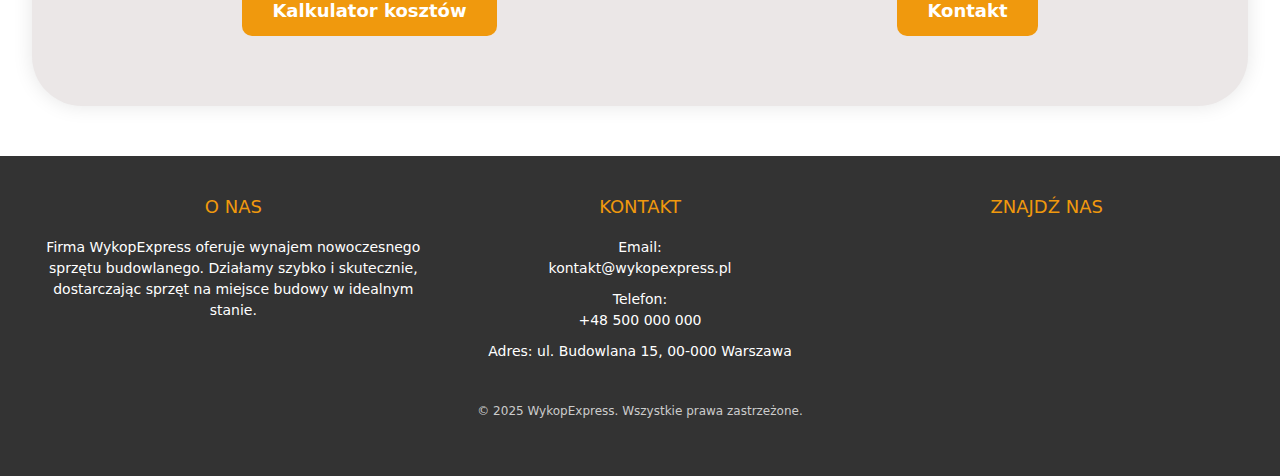
<file: sprzet.html>
<!DOCTYPE html>
<html lang="pl">

<head>
    <meta charset="UTF-8">
    <meta name="viewport" content="width=device-width, initial-scale=1.0">
    <title>WykopExpress</title>
    <link rel="stylesheet" href="style.css">
    <link rel="preconnect" href="https://fonts.googleapis.com">
    <link rel="preconnect" href="https://fonts.gstatic.com" crossorigin>
    <link href="https://fonts.googleapis.com/css2?family=Roboto+Condensed:ital,wght@0,100..900;1,100..900&display=swap"
        rel="stylesheet">
    <link href="https://cdn.jsdelivr.net/npm/bootstrap@5.3.3/dist/css/bootstrap.min.css" rel="stylesheet"
        integrity="sha384-QWTKZyjpPEjISv5WaRU9OFeRpok6YctnYmDr5pNlyT2bRjXh0JMhjY6hW+ALEwIH" crossorigin="anonymous">
</head>

<body>
    <nav class="navbar">
        <div class="nav-container">
            <div class="logo">WYKOP<span class="main-color">EXPRESS</span></div>
            <div class="search-bar">
                <input type="text" placeholder="Wyszukiwanie koparek">
            </div>
            <a href="#" class="contact">+42 881 33 45</a>
        </div>
        <div class="menu">
            <a href="index.html">Strona główna</a>
            <a href="onas.html">O nas</a>
            <a href="sprzet.html">Sprzęt</a>
            <a href="kalkulator.html">Kalkulator kosztów</a>
            <a href="formularz.html">Formularz kontaktowy</a>
        </div>
    </nav>

    <section class="o-nas">
        <div class="back">
            <h2 class="sekcja-naglowek">Mini koparki</h2>
            <div class="okienka-container">
                <div class="okienko">
                    <img src="img/mini1.jpg" alt="Koparka 1">
                    <p class="model-nazwa">Kubota U17-3α</p>
                </div>
                <div class="okienko">
                    <img src="img/mini2.jpg" alt="Koparka 2">
                    <p class="model-nazwa">Takeuchi TB216</p>
                </div>
                <div class="okienko">
                    <img src="img/mini3.jpg" alt="Koparka 3">
                    <p class="model-nazwa">Bobcat E26</p>
                </div>
            </div>
            <div class="przyciski">
                <button class="przycisk">Kalkulator kosztów</button>
                <button class="przycisk">Kontakt</button>
            </div>
        </div>
    </section>
    <section class="o-nas">
        <div class="back">
            <h2 class="sekcja-naglowek">Koparki gąsienicowe</h2>
            <div class="okienka-container">
                <div class="okienko">
                    <img src="img/gas1.jpg" alt="Koparka 1">
                    <p class="model-nazwa">CAT 320 GC</p>
                </div>
                <div class="okienko">
                    <img src="img/gas2.jpg" alt="Koparka 2">
                    <p class="model-nazwa">Komatsu PC210LC-11</p>
                </div>
                <div class="okienko">
                    <img src="img/gas3.jpg" alt="Koparka 3">
                    <p class="model-nazwa">Volvo EC220EL</p>
                </div>
            </div>
            <div class="przyciski">
                <button class="przycisk">Kalkulator kosztów</button>
                <button class="przycisk">Kontakt</button>
            </div>
        </div>
    </section>
    <section class="o-nas">
        <div class="back">
            <h2 class="sekcja-naglowek">Koparko-ładowarki</h2>
            <div class="okienka-container">
                <div class="okienko">
                    <img src="img/lad1.jpg" alt="Koparka 1">
                    <p class="model-nazwa">JCB 3CX Eco</p>
                </div>
                <div class="okienko">
                    <img src="img/lad2.jpg" alt="Koparka 2">
                    <p class="model-nazwa">CAT 432F2</p>
                </div>
                <div class="okienko">
                    <img src="img/lad3.jpg" alt="Koparka 3">
                    <p class="model-nazwa">CASE 580ST</p>
                </div>
            </div>
            <div class="przyciski">
                <button class="przycisk">Kalkulator kosztów</button>
                <button class="przycisk">Kontakt</button>
            </div>
        </div>
    </section>
    <section class="o-nas">
        <div class="back">
            <h2 class="sekcja-naglowek">Ładowarki teleskopowe</h2>
            <div class="okienka-container">
                <div class="okienko">
                    <img src="img/tel1.jpg" alt="Koparka 1">
                    <p class="model-nazwa">Manitou MT 1840</p>
                </div>
                <div class="okienko">
                    <img src="img/tel2.jpg" alt="Koparka 2">
                    <p class="model-nazwa">JCB 540-170</p>
                </div>
                <div class="okienko">
                    <img src="img/tel3.jpg" alt="Koparka 3">
                    <p class="model-nazwa">Merlo TF 38.10 TT</p>
                </div>
            </div>
            <div class="przyciski">
                <button class="przycisk">Kalkulator kosztów</button>
                <button class="przycisk">Kontakt</button>
            </div>
        </div>
    </section>




    <footer class="footer">
        <div class="footer-container">
            <div class="footer-section">
                <h2>O nas</h2>
                <p>Firma WykopExpress oferuje wynajem nowoczesnego sprzętu budowlanego. Działamy szybko i skutecznie,
                    dostarczając sprzęt na miejsce budowy w idealnym stanie.</p>
            </div>

            <div class="footer-section">
                <h2>Kontakt</h2>
                <p>Email: <a href="mailto:kontakt@wykopexpress.pl">kontakt@wykopexpress.pl</a></p>
                <p>Telefon: <a href="tel:+48500000000">+48 500 000 000</a></p>
                <p>Adres: ul. Budowlana 15, 00-000 Warszawa</p>
            </div>

            <div class="footer-section">
                <h2>Znajdź nas</h2>
                <div class="social-icons">
                    <a href="#" class="fab fa-facebook-f" target="_blank"></a>
                    <a href="#" class="fab fa-twitter" target="_blank"></a>
                    <a href="#" class="fab fa-instagram" target="_blank"></a>
                    <a href="#" class="fab fa-linkedin-in" target="_blank"></a>
                </div>
            </div>
        </div>

        <div class="footer-bottom">
            <p>&copy; 2025 WykopExpress. Wszystkie prawa zastrzeżone.</p>
        </div>
    </footer>


</body>
<script src="https://cdn.jsdelivr.net/npm/bootstrap@5.3.3/dist/js/bootstrap.bundle.min.js"
    integrity="sha384-YvpcrYf0tY3lHB60NNkmXc5s9fDVZLESaAA55NDzOxhy9GkcIdslK1eN7N6jIeHz"
    crossorigin="anonymous"></script>

</html>
</file>
<file: style.css>
* {
	box-sizing: border-box;
	margin: 0;
	padding: 0;
}
body {
	font-family: 'Roboto Condensed', sans-serif;
	background-color: #f5f5f5;
}
.navbar {
	display: flex;
	flex-direction: column;
	align-items: center;
	background: #fff;
	padding: 15px 20px;
	box-shadow: 0 2px 5px rgba(0, 0, 0, 0.1);
}
.nav-container {
	display: flex;
	justify-content: space-between;
	align-items: center;
	width: 100%;
	max-width: 1200px;
	margin-bottom: 10px;
}
.logo {
	font-size: 32px;
	font-weight: bold;
	color: black;
}
.main-color {
	color: #f0990d;
}
.search-bar {
	flex-grow: 1;
	margin: 0 20px;
}
.search-bar input {
	width: 100%;
	padding: 8px;
	border: 1px solid #ccc;
	border-radius: 5px;
}      

.menu {
	display: flex;
	justify-content: center;
	gap: 10px;
	flex-wrap: wrap;
	width: 100%;
	max-width: 800px;
}
.menu a {
	text-decoration: none;
	color: black;
	font-weight: bold;
	background-color: #f3f3f3;
	padding: 20px 10px;
	border-radius: 10px;
	transition: background 0.3s, color 0.3s;
    font-size: 20px;
}
.menu a:hover {
	color: #f0990d;
	background-color: #e0e0e0;
    border-bottom: 5px solid rgb(255, 153, 0);
}
.contact {
	background: #0044cc;
	color: white;
	padding: 15px 25px;
	border-radius: 10px;
	text-decoration: none;
	font-weight: bold;
	text-align: center;
	transition: background 0.3s;
	margin-left: 50px;
}
.contact:hover {
	background: #0033aa;
}

/* hero img */
section.hero-img {
	position: relative;
	height: 500px;
	background-image: url('koparka1.png');
	background-size: cover;
	background-position: center;
	background-attachment: fixed;
	color: #fff;
	display: flex;
	justify-content: center;
	align-items: center;
	text-align: center;
}
section.hero-img h1 {
	text-transform: uppercase;
	margin-bottom: 10px;
	font-size: 48px;
}
section.hero-img p {
	font-size: 20px;
	margin-bottom: 10px;
	line-height: 1.5;
}
section.hero-img .hero-shadow {
	position: absolute;
	top: 0;
	left: 0;
	width: 100%;
	height: 100%;
	background-color: rgba(0, 0, 0, 0.8);
}
section.hero-img .hero-text {
	position: relative;
	z-index: 1;
}
.hero-button {
	display: inline-block;
	margin-top: 15px;
	padding: 10px 20px;
	background-color: #0044cc;
	color: white;
	text-decoration: none;
	border-radius: 5px;
	transition: background 0.3s;
}
.hero-button:hover {
	background-color: #0033aa;
}
/* o nas*/

.o-nas {
	width: 100%;
	padding: 50px 0; 
	text-align: center;
	position: relative;
}


.back {
	width: 95%;
	background-color: #ebe7e7;
	border-radius: 50px;
	position: relative; 
	box-shadow: 0 0 20px rgba(0, 0, 0, 0.1); 
	padding: 40px 20px; 
	margin: 0 auto;
}

.maintext {
	margin: 30px;
	font-size: 40px;
	font-weight: bold;
	text-transform: uppercase;
	color: #000000;
	margin-bottom: 20px;
}
.text-p {
	font-size: 24px;
	text-align: justify;
	hyphens: auto;
	margin: 30px 100px 30px 100px;
}
/* oferta */
.offer-section {
    width: 100%;
    padding: 50px 0;
    text-align: center;
    gap: 50px;
}

.offer-title {
    font-size: 48px;
    margin-bottom: 40px;
    color: #333;
    font-weight: bold;
}
.carousel-item{
    width: 500px;
    height: 400px;
}
.carousel-control-prev-icon, .carousel-control-next-icon {
    background-color: #ff9d00;  
    border-radius: 50%;  
}

/* dlaczego my*/
.section3 {
	width: 100%;
	height: 500px;
	display: flex;
	justify-content: center;
	align-items: center;
	text-align: center;
	position: relative;
}

.text-section3 {
	list-style: none;
	padding: 0;
}
.text-section3 li {
    width: 70%;
    font-size: 1.5rem;
    font-weight: bold;
    margin: 10px auto;
    padding: 10px;
    border-radius: 10px;
    background: rgba(255, 255, 255, 0.336);
    transition: 0.3s ease-in-out;
    margin-bottom: 20px;
}

.text-section3 li:hover {
    background: rgba(255, 255, 255, 0.582);
    transform: scale(1.05);
    border-bottom: 5px solid rgb(255, 153, 0);
}
/* opinie */
.opinie-klientow {
	width: 100%;
	padding: 50px 0;
	text-align: center;
	background-color: #f9f9f9;
}

.opinie-klientow h1 {
	font-size: 48px;
	margin-bottom: 30px;
	color: #333;
}

.opinie-klientow blockquote {
	background: #fff;
	padding: 20px;
	margin: 20px auto;
	width: 60%;
	border-left: 5px solid #f0990d;
	box-shadow: 0 4px 8px rgba(0, 0, 0, 0.1);
	border-radius: 10px;
	font-size: 24px;
	font-style: italic;
	color: #555;
}

.opinie-klientow blockquote p {
	margin: 0;
}
.opinie-klientow blockquote:hover{
    transform: scale(1.05);
}
/* jak to dziala */
.jak-to-dziala {
    width: 100%;
	height: 500px;
	display: flex;
	justify-content: center;
	align-items: center;
	text-align: center;
	position: relative;
	background-color: #f4f4f4;
}

.jak-to-dziala h1 {
    margin-top: 30px;
	font-size: 48px;
	margin-bottom: 30px;
	color: #333;
	font-weight: bold;
}

.jak-to-dziala ol {
	list-style: none;
	padding: 0;
	width: 60%;
	margin: 0 auto;
}

.jak-to-dziala ol li {
	font-size: 24px;
	font-weight: bold;
	margin: 15px 0;
	padding: 12px;
	border-radius: 8px;
	background: #eeeded;;
	color: #333;
	transition: 0.3s ease-in-out;
    border-bottom: 5px solid rgba(255, 153, 0, 0.603);
    ;
}

.jak-to-dziala ol li:hover {
	background: rgba(250, 152, 4, 0.781);
	transform: scale(1.05);
    border-bottom: none;
}

.jak-to-dziala ol li::before {
	content: attr(data-step);
	font-size: 28px;
	color: #a2a4aa;
	margin-right: 15px;
    
}
/* stopka */
.footer {
    background-color: #333;
    color: #fff;
    padding: 40px 0;
    text-align: center;
    font-size: 14px;
}

.footer .footer-container {
    max-width: 1200px;
    margin: 0 auto;
    display: flex;
    justify-content: space-between;
    flex-wrap: wrap;
    gap: 20px;
}

.footer .footer-section {
    flex: 1;
    min-width: 200px;
}

.footer .footer-section h2 {
    font-size: 18px;
    margin-bottom: 20px;
    color: #f0990d;
    text-transform: uppercase;
}

.footer .footer-section p,
.footer .footer-section a {
    font-size: 14px;
    color: #fff;
    text-decoration: none;
    margin-bottom: 10px;
    display: block;
}

.footer .footer-section a:hover {
    color: #f0990d;
}

.footer .social-icons {
    display: flex;
    justify-content: center;
    gap: 15px;
    margin-top: 20px;
}

.footer .social-icons a {
    color: #fff;
    font-size: 24px;
    transition: color 0.3s ease;
}

.footer .social-icons a:hover {
    color: #f0990d;
}

.footer .footer-bottom {
    margin-top: 30px;
    font-size: 12px;
    color: #ccc;
}
/* sprzet */
.okienka-container {
    display: flex;
    justify-content: space-around;
    align-items: center;
    flex-wrap: wrap;
    padding: 40px 20px;
    gap: 20px;
}

.okienko {
    background-color: white;
    border-radius: 20px;
    padding: 10px;
    width: 350px;
    height: 300px;
    box-shadow: 0 4px 10px rgba(0, 0, 0, 0.1);
    font-size: 20px;
    font-weight: bold;
    transition: transform 0.3s ease;
}

.okienko:hover {
    transform: scale(1.05);
    border-bottom: 5px solid #f0990d;
}

.przyciski {
    display: flex;
    justify-content: center;
    gap: 20px;
    margin-bottom: 30px;
}

.przycisk {
    background-color: #0044cc;
    color: white;
    border: none;
    padding: 15px 30px;
    border-radius: 10px;
	margin: 0 30px;
    font-weight: bold;
    font-size: 22px;
    cursor: pointer;
    transition: background 0.3s;
}

.przycisk:hover {
    background-color: #0033aa;
}
.okienko img {
    width: 100%;
    height: 100%;
    object-fit: cover;
    border-radius: 15px;
}
.model-nazwa {
    margin: 15px;
    font-size: 26px;
    font-weight: bold;
    color: #333;
}
.sekcja-naglowek {
    font-size: 42px;
    font-weight: bold;
    text-align: center;
    margin-top: 30px;
    margin-bottom: 30px;
    color: black;
    text-transform: uppercase;
}

/* kalkulator */
/* FORMULARZ - STYLOWANIE */

.form-section {
    width: 100%;
    padding: 50px 0;
    background-color: #f4f4f4;
    display: flex;
    justify-content: center;
	margin: 160px 0px;
}

.form-container {
    background-color: #ffffff;
    padding: 40px 30px;
    border-radius: 30px;
    box-shadow: 0 4px 12px rgba(0, 0, 0, 0.1);
    width: 90%;
    max-width: 600px;
}

.form-container h1 {
    font-size: 36px;
    color: black;
    text-align: center;
    margin-bottom: 30px;
    text-transform: uppercase;
}

.form-group {
    display: flex;
    flex-direction: column;
    margin-bottom: 20px;
    font-size: 20px;
}

.form-group label {
    margin-bottom: 8px;
    font-weight: bold;
    color: #333;
}

.form-group input[type="number"] {
    padding: 12px;
    font-size: 16px;
    border: 1px solid #ccc;
    border-radius: 10px;
}

.checkbox-group {
    flex-direction: row;
    align-items: center;
    gap: 10px;
}

.checkbox-group label {
    margin: 0;
}

#liczbaUslugDiv {
    transition: all 0.3s ease;
}
.przycisk {
    display: block;
    margin: 30px auto 0 auto;
    padding: 12px 30px;
    font-size: 18px;
    background-color: #f0990d;
    color: #fff;
    border: none;
    border-radius: 10px;
    cursor: pointer;
    transition: background-color 0.3s ease;
}

.przycisk:hover {
    background-color: #333;
}

/* formularz kontaktowy */
.formularz-kontaktowy {
    display: flex;
    flex-direction: column;
    max-width: 600px;
    margin: 0 auto;
}

.formularz-kontaktowy input,
.formularz-kontaktowy textarea {
    padding: 10px;
    margin-bottom: 15px;
    border: 1px solid #ccc;
    border-radius: 8px;
    font-family: 'Roboto Condensed', sans-serif;
    font-size: 16px;
}

.formularz-kontaktowy .przycisk {
    background-color: #ffcc00;
    border: none;
    padding: 12px;
    font-weight: bold;
    border-radius: 8px;
    cursor: pointer;
    transition: 0.3s;
}

.formularz-kontaktowy .przycisk:hover {
    background-color: #e6b800;
}

.kontakt{
	margin:180px 0px;
}
</file>
